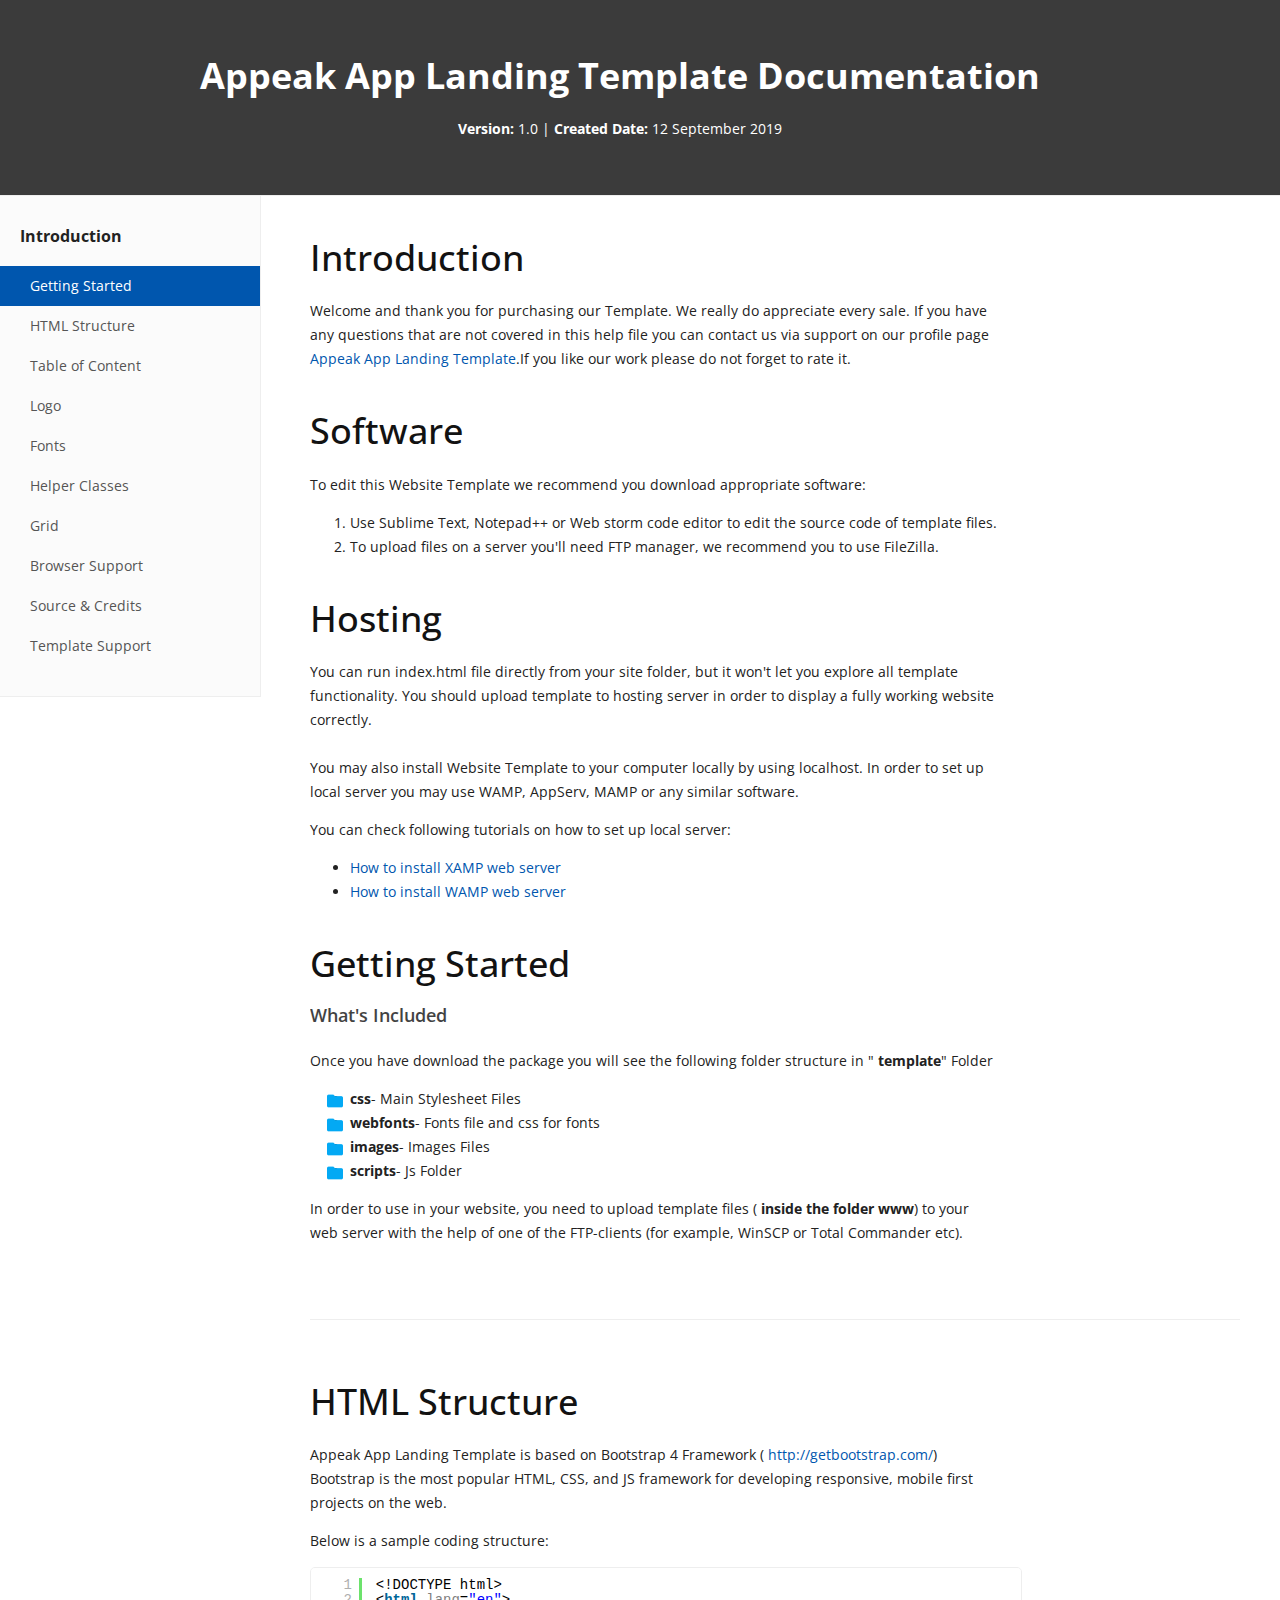
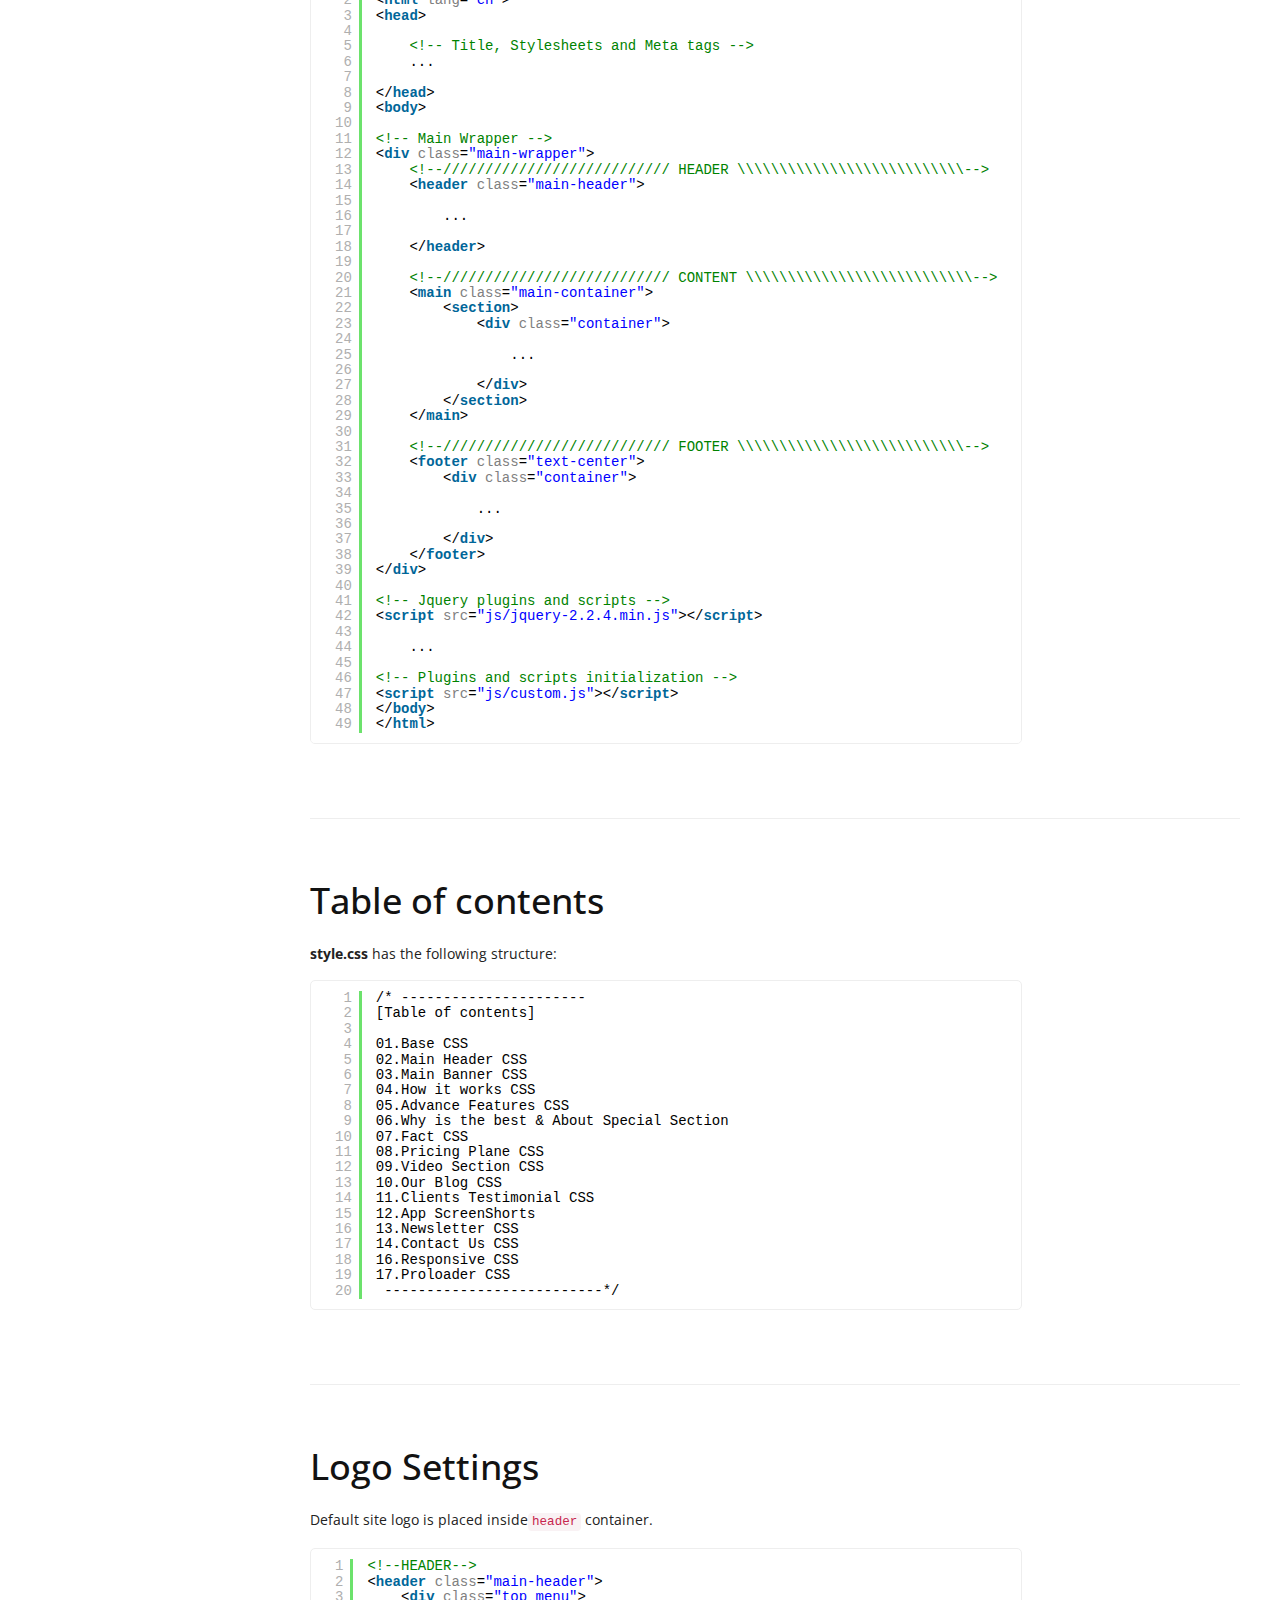
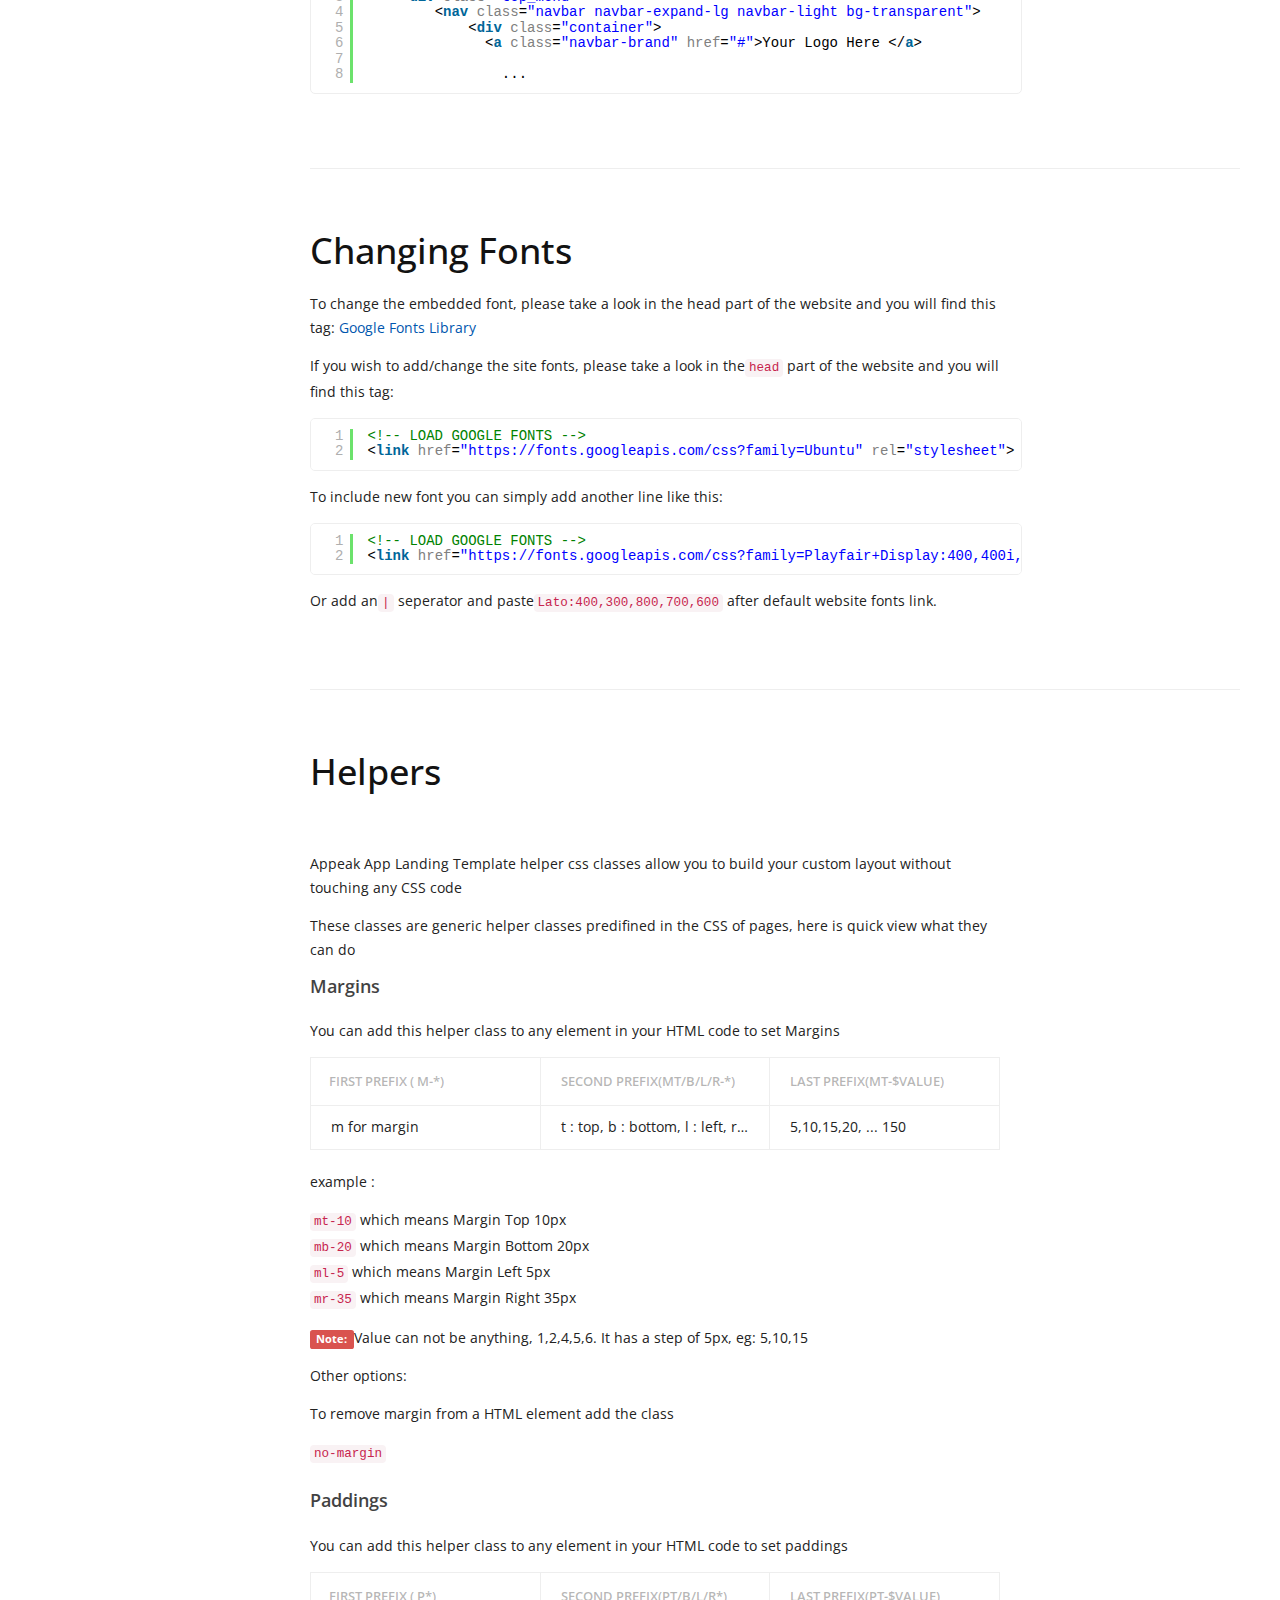
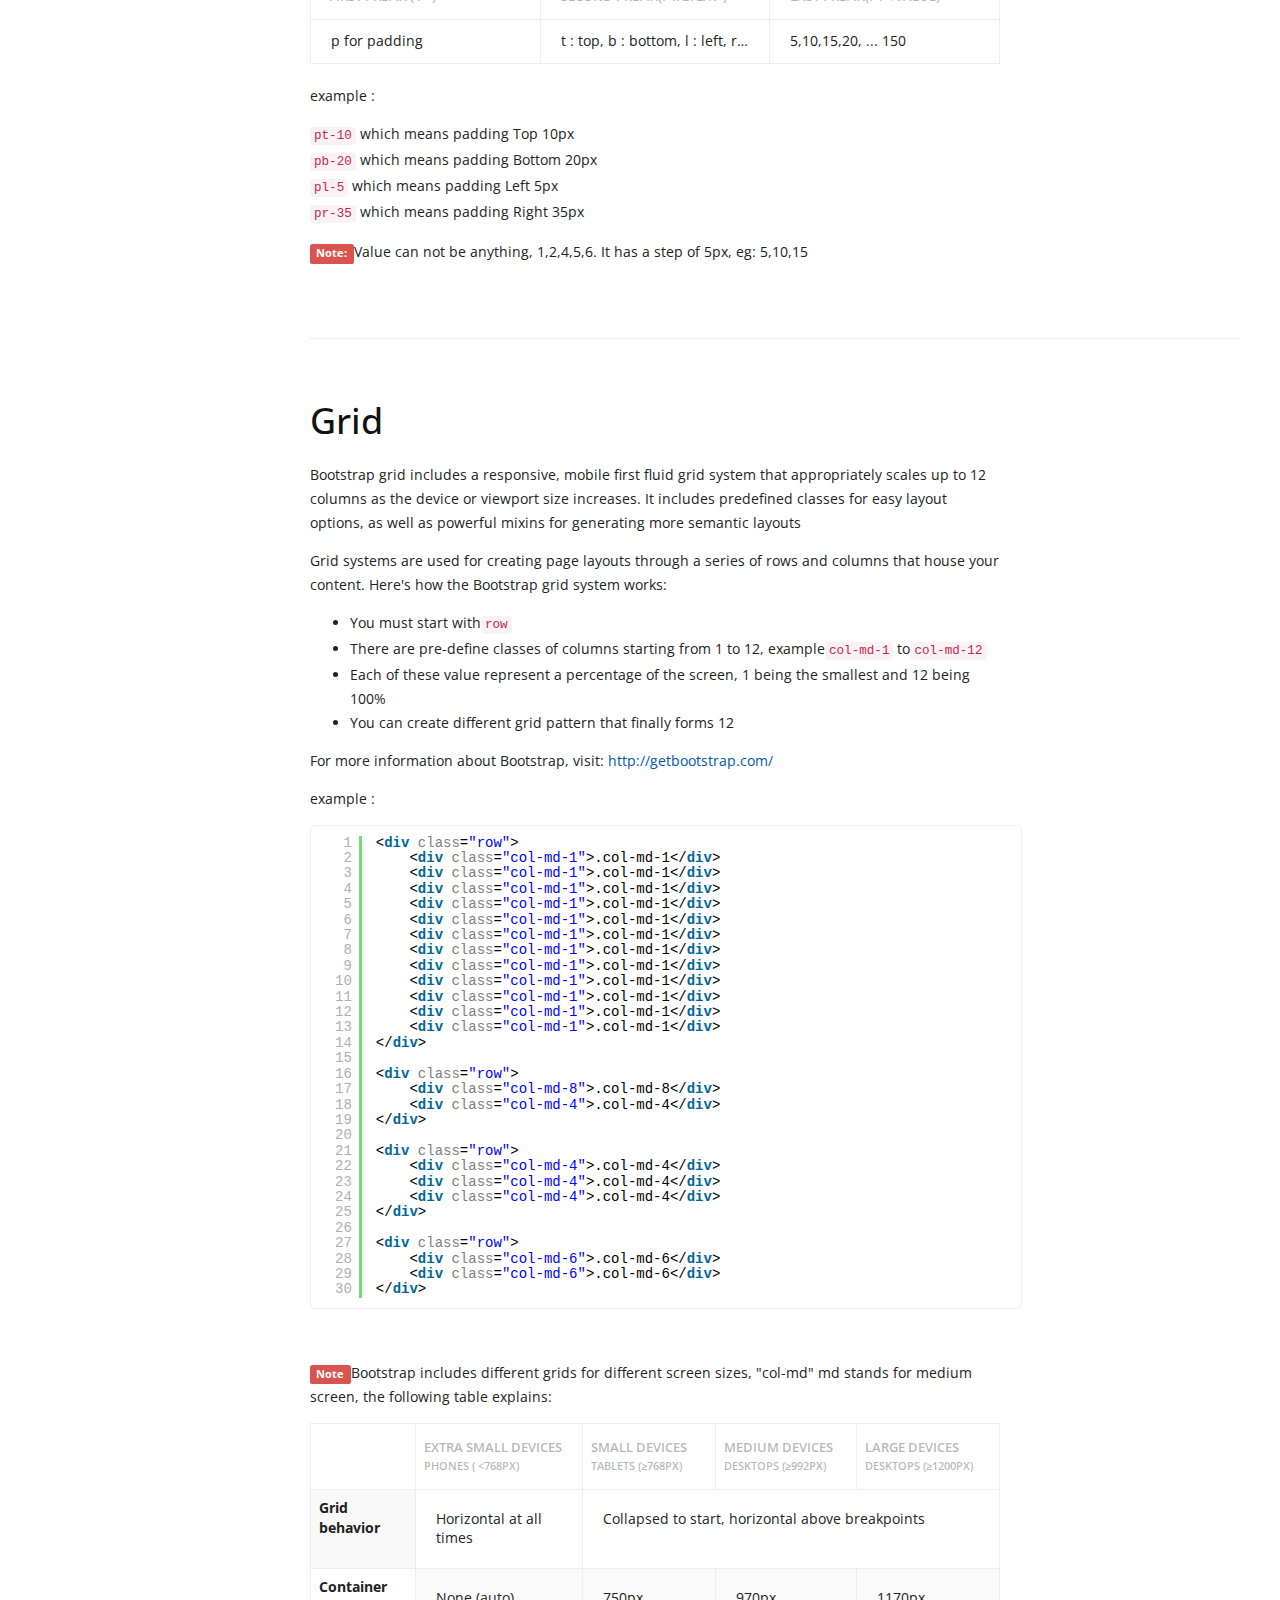
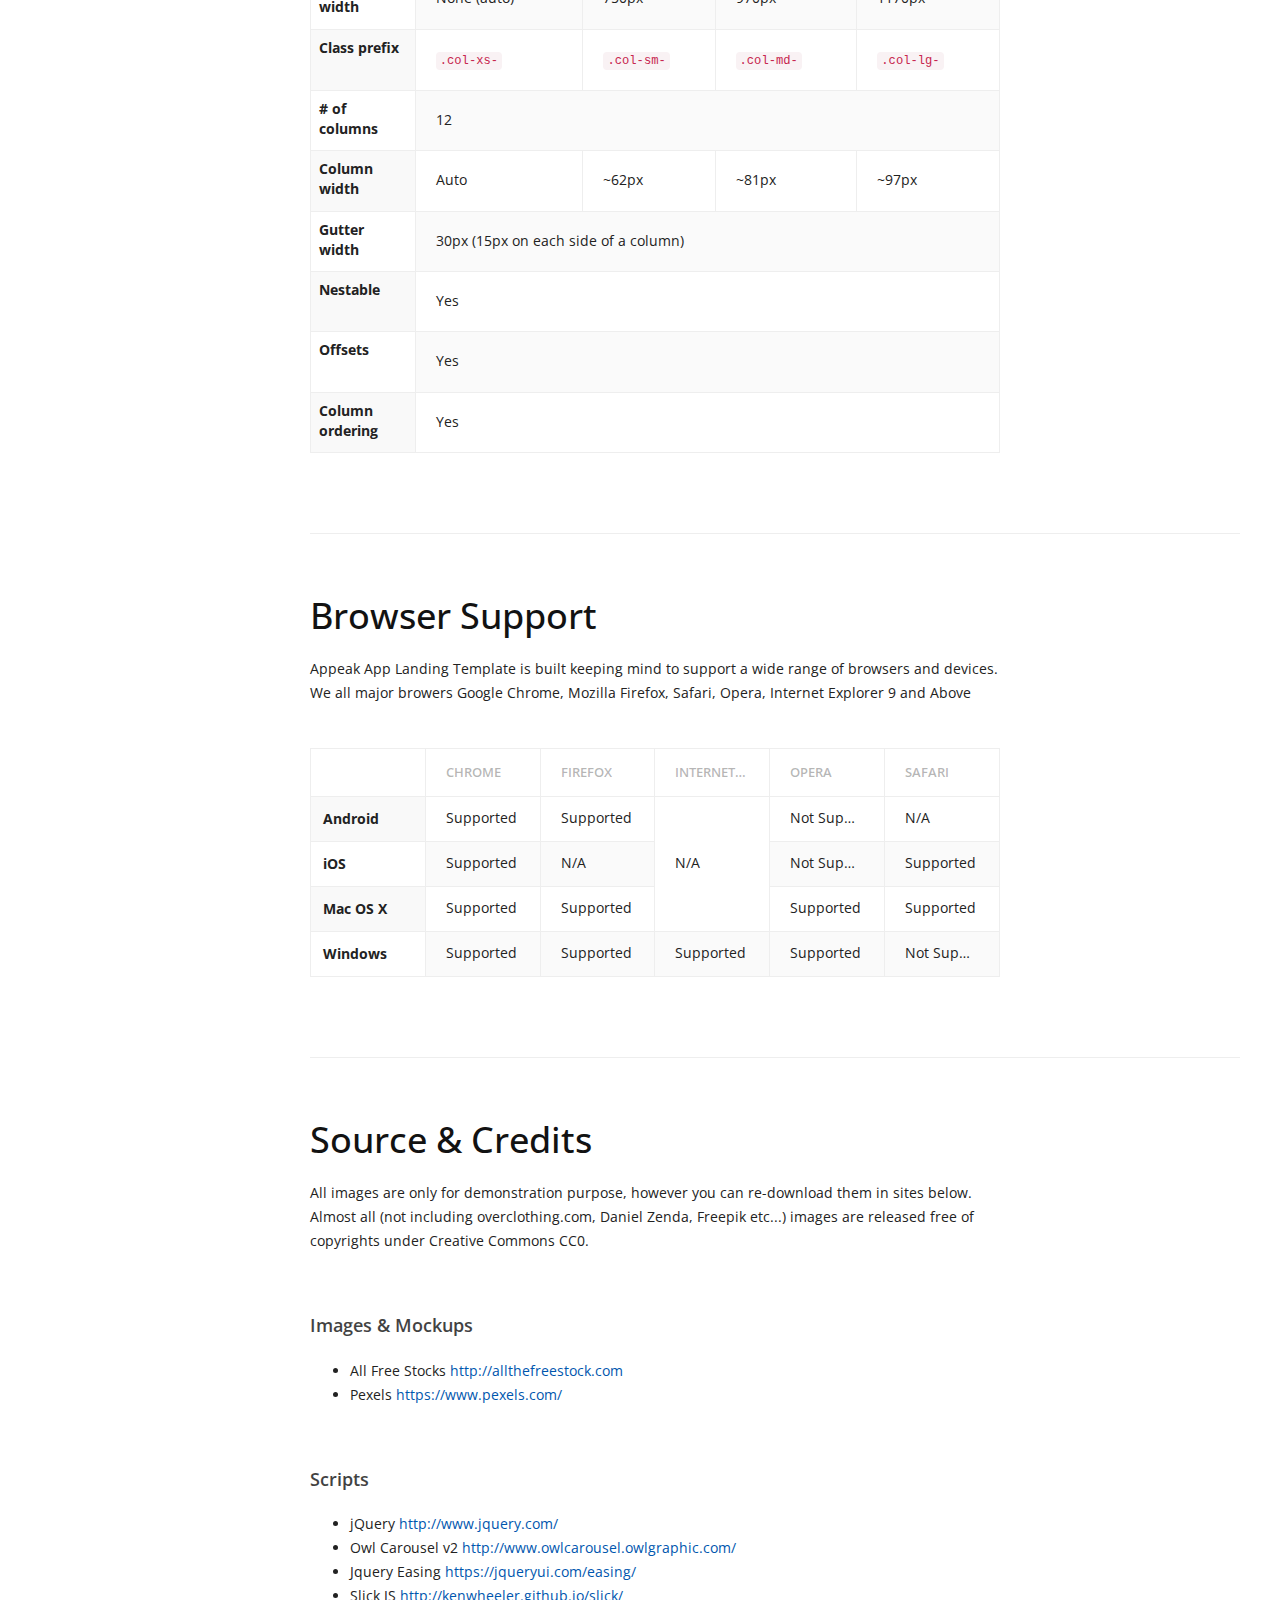
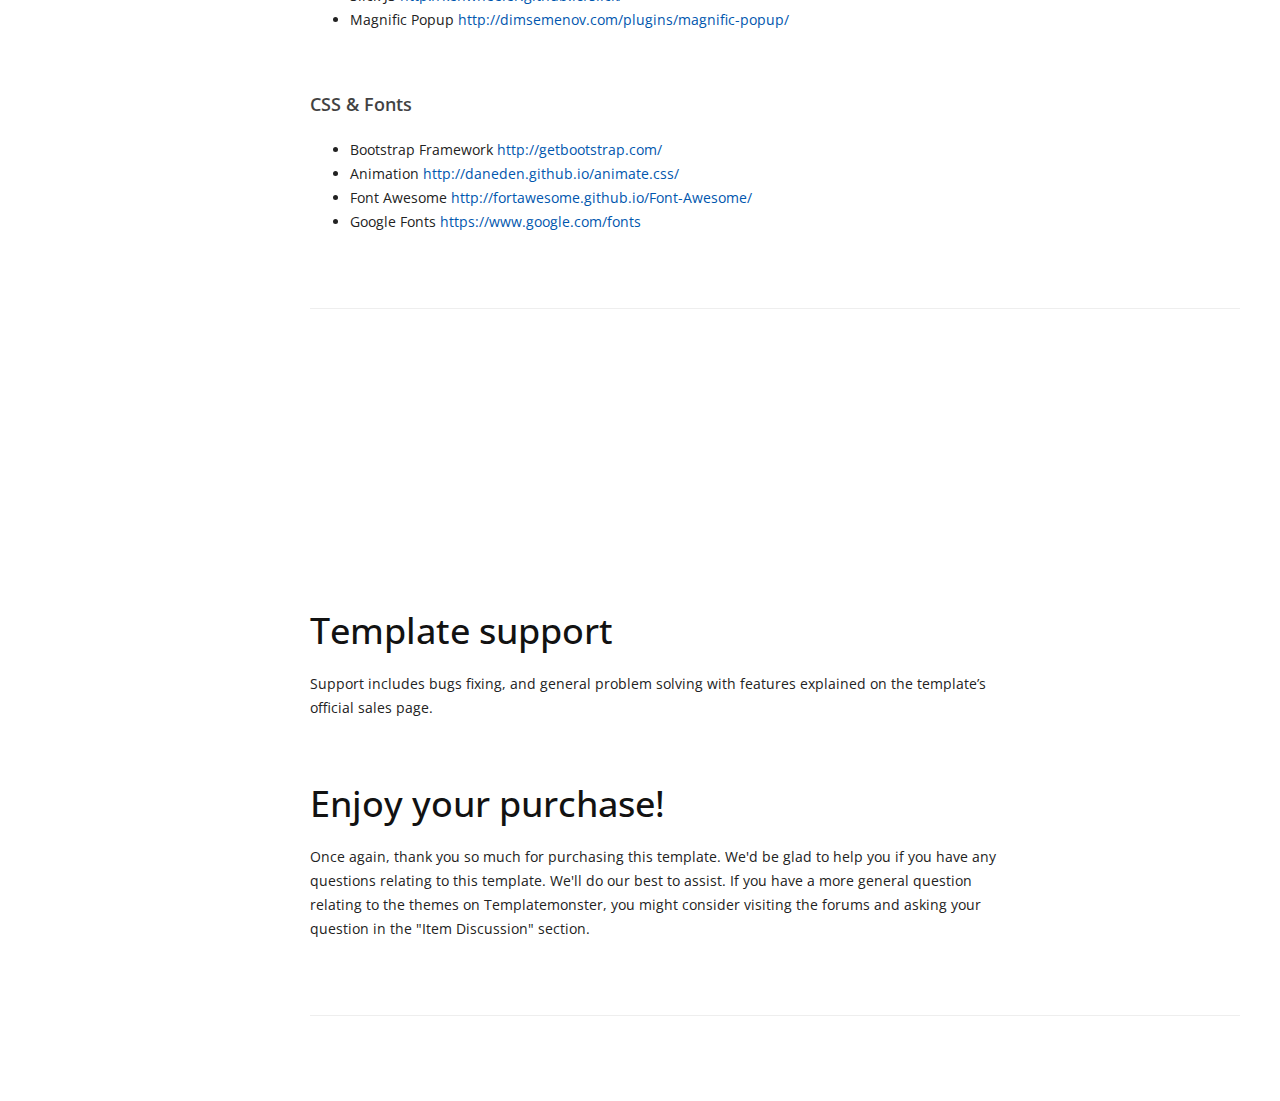
<file: documentation/index.html>
<!DOCTYPE html>
<html class="no-js" lang="en">

<head>
    <!--
    Basic Page Needs
    ==================================================
    -->
    <meta charset="UTF-8">
    <title>Appeak App Landing Template Documentation</title>
    <meta name="description" content="Appeak App Landing pages">
    <meta name="author" content="CodeGlamour">
    <meta name="keywords" content="App Landing theme template">
    <!--
    Mobile Specific Metas  ==============================
    -->
    <meta name="viewport" content="width=device-width, initial-scale=1">
    <!--
    CSS
    ==================================================
    -->
    <link href="https://fonts.googleapis.com/css?family=Open+Sans:400,500,700,800,600,300" rel="stylesheet">
    <link href="vendor/syntaxhighlighter/styles/shCoreDefault.css" rel="stylesheet">
    <link href="css/main.css" rel="stylesheet">
</head>

<body>
    <header id="header-wrapper">
        <div class="container text-center">
            <div id="logo">
                <h1><strong>Appeak App Landing Template Documentation</strong></h1>
            </div>
            <strong>Version:</strong>
            <span>1.0 |</span>
            <strong>Created Date:</strong>
            <span>12 September 2019</span>
        </div>
    </header>
    <div class="container">
        <ul class="docs-nav">
            <li>
                <strong>Introduction</strong>
            </li>
            <li>
                <a class="cc-active active" href="#getting-started">Getting Started</a>
            </li>
            <li>
                <a class="cc-active" href="#html-structure">HTML Structure</a>
            </li>
            <li>
                <a class="cc-active" href="#table-of-content">Table of Content</a>
            </li>
            <li>
                <a class="cc-active" href="#logo-settings">Logo</a>
            </li>
            <li>
                <a class="cc-active" href="#chaning-fonts">Fonts</a>
            </li>
           
            <li>
                <a class="cc-active" href="#helpers">Helper Classes</a>
            </li>
            <li>
                <a class="cc-active" href="#grid">Grid</a>
            </li>
            <li>
                <a class="cc-active" href="#browser-support">Browser Support</a>
            </li>
            <li>
                <a class="cc-active" href="#creadits">Source & Credits</a>
            </li>
            <li>
                <a class="cc-active" href="#template-support">Template Support</a>
            </li>
        </ul>
        <div class="docs-content">
            <div class="docs-content-inner">
                <section id="getting-started">
                    <h1>Introduction</h1>
                    <p>Welcome and thank you for purchasing our Template.
                    We really do appreciate every sale. If you have any questions that are not covered in this help file you can contact us via support on our profile page <a href="#">Appeak App Landing Template</a>.If you like our work please do not forget to rate it.</p>                   
                    <br/>
                    <h1>Software</h1>
                    <p>
                        To edit this Website Template we recommend you download appropriate software:
                        <ol>
                            <li>
                                Use Sublime Text, Notepad++ or Web storm code editor to edit the source code of template files.
                            </li>
                            <li>
                                To upload files on a server you'll need FTP manager, we recommend you to use FileZilla.
                            </li>
                        </ol>
                    </p>
                    <br/>
                    <h1>Hosting</h1>
                    <p class="offset-top-10">
                        You can run index.html file directly from your site folder, but it won't let you explore all template functionality. You should upload template to hosting server in order to display a fully working website correctly.
                        <br/>
                        <br/>
                        You may also install Website Template to your computer locally by using localhost. In order to set up local server you may use WAMP, AppServ, MAMP or any similar software.
                    </p>
                    <p>
                        You can check following tutorials on how to set up local server:
                    </p>

                    <ul>
                        <li>
                            <a href="https://www.youtube.com/watch?v=N6ENnaRotmo">
                                How to install XAMP web server
                            </a>
                        </li>
                        <li>
                            <a href="https://www.youtube.com/watch?v=kVc_9vAO7oI">
                                How to install WAMP web server
                            </a>
                        </li>
                    </ul>
                    <br/>
                    <h1 id="Installation">Getting Started</h1>
                    <h4>What's Included</h4>
                    <p>Once you have download the package you will see the following folder structure in "
                        <strong>template</strong>" Folder</p>
                    <div id="default-tree">
                        <ul>
                            <li>
                                <strong>css</strong>- Main Stylesheet Files</li>
                            <li>
                                <strong>webfonts</strong>- Fonts file and css for fonts</li>
                            <li>
                                <strong>images</strong>- Images Files</li>
                            <li>
                                <strong>scripts</strong>- Js Folder</li>
                        </ul>
                    </div>
                    <p>In order to use in your website, you need to upload template files (
                        <strong>inside the folder www</strong>) to your web server with the help of one of the FTP-clients (for example, WinSCP or Total Commander etc).</p>
                </section>
                <section id="html-structure">
                    <h1>HTML Structure</h1>
                    <p>Appeak App Landing Template is based on Bootstrap 4 Framework (
                        <a href="http://getbootstrap.com/">http://getbootstrap.com/</a>) Bootstrap is the most popular HTML, CSS, and JS framework for developing responsive, mobile first projects on the web.</p>
                    <p>Below is a sample coding structure:</p>
                    <pre class="brush: html;">&lt;!DOCTYPE html&gt;
&lt;html lang="en"&gt;
&lt;head&gt;

    &lt;!-- Title, Stylesheets and Meta tags --&gt;
    ...

&lt;/head&gt;
&lt;body&gt;

&lt;!-- Main Wrapper --&gt;
&lt;div class="main-wrapper"&gt;
    &lt;!--/////////////////////////// HEADER \\\\\\\\\\\\\\\\\\\\\\\\\\\--&gt;
    &lt;header class="main-header"&gt;

        ...

    &lt;/header&gt;

    &lt;!--/////////////////////////// CONTENT \\\\\\\\\\\\\\\\\\\\\\\\\\\--&gt;
    &lt;main class="main-container"&gt;
        &lt;section&gt;
            &lt;div class="container"&gt;

                ...

            &lt;/div&gt;
        &lt;/section&gt;
    &lt;/main&gt;

    &lt;!--/////////////////////////// FOOTER \\\\\\\\\\\\\\\\\\\\\\\\\\\--&gt;
    &lt;footer class="text-center"&gt;
        &lt;div class="container"&gt;

            ...

        &lt;/div&gt;
    &lt;/footer&gt;
&lt;/div&gt;

&lt;!-- Jquery plugins and scripts --&gt;
&lt;script src="js/jquery-2.2.4.min.js"&gt;&lt;/script&gt;

    ...

&lt;!-- Plugins and scripts initialization --&gt;
&lt;script src="js/custom.js"&gt;&lt;/script&gt;
&lt;/body&gt;
&lt;/html&gt;
</pre>
                </section>
                <section id="table-of-content">
                    <h1>Table of contents</h1>
                    <p class="offset-top-20"><span class="text-bold">style.css</span> has the following structure:</p>
                   
                    <pre class="brush: html;"><head>
/* ----------------------
[Table of contents]

01.Base CSS
02.Main Header CSS
03.Main Banner CSS
04.How it works CSS
05.Advance Features CSS
06.Why is the best & About Special Section
07.Fact CSS
08.Pricing Plane CSS
09.Video Section CSS
10.Our Blog CSS
11.Clients Testimonial CSS
12.App ScreenShorts
13.Newsletter CSS
14.Contact Us CSS
16.Responsive CSS
17.Proloader CSS
 --------------------------*/
</head></pre>
                </section>

                <section id="logo-settings">
                    <h1>Logo Settings</h1>
                    <p>Default site logo is placed inside<code>header</code> container.</p>
                    <pre class="brush: html;"><!--HEADER-->
&lt;header class="main-header"&gt;
    &lt;div class="top_menu">
        &lt;nav class="navbar navbar-expand-lg navbar-light bg-transparent"&gt;
            &lt;div class="container"&gt;
              &lt;a class="navbar-brand" href="#">Your Logo Here &lt;/a&gt;
                
                ...
</pre>
                </section>
                <section id="chaning-fonts">
                    <h1>Changing Fonts</h1>
                    To change the embedded font, please take a look in the head part of the website and you will find this tag: 
                        <a  href="http://www.google.com/fonts">Google Fonts Library</a>
                    </p>
                    <p>If you wish to add/change the site fonts, please take a look in the<code>head</code> part of the website and you will find this tag:</p>
                    <pre class="brush: html"><!-- LOAD GOOGLE FONTS -->
&lt;link href="https://fonts.googleapis.com/css?family=Ubuntu" rel="stylesheet"&gt;
</pre>
                    <p>To include new font you can simply add another line like this:</p>
                    <pre class="brush: html"><!-- LOAD GOOGLE FONTS -->
<link href="https://fonts.googleapis.com/css?family=Playfair+Display:400,400i,700,700i,900,900i" rel="stylesheet" type="text/css">
</pre>
                    <p>Or add an<code>|</code> seperator and paste<code>Lato:400,300,800,700,600</code> after default website fonts link.</p>
                </section>
             
                <section id="helpers">
                    <h1>Helpers</h1>
                    <br>
                    <p>Appeak App Landing Template helper css classes allow you to build your custom layout without touching any CSS code</p>
                    <p>These classes are generic helper classes predifined in the CSS of pages, here is quick view what they can do</p>
           
                    <h4>Margins</h4>
                    <p>You can add this helper class to any element in your HTML code to set Margins</p>
                    <table class="table table-bordered table-condensed table-striped table-responsive">
                        <thead>
                            <tr>
                                <th>First Prefix ( m-*)</th>
                                <th>Second Prefix(mt/b/l/r-*)</th>
                                <th>Last Prefix(mt-$value)</th>
                            </tr>
                        </thead>
                        <tbody>
                            <tr>
                                <td>m for margin</td>
                                <td>t : top, b : bottom, l : left, r : right</td>
                                <td>5,10,15,20, ... 150</td>
                            </tr>
                        </tbody>
                    </table>
                    <p>
                        <span>example :</span>
                    </p><code>mt-10</code>
                    <span>which means Margin Top 10px</span>
                    <br><code>mb-20</code>
                    <span>which means Margin Bottom 20px</span>
                    <br><code>ml-5</code>
                    <span>which means Margin Left 5px</span>
                    <br><code>mr-35</code>
                    <span>which means Margin Right 35px</span>
                    <br>
                    <p>
                        <label class="label label-danger">Note:</label>Value can not be anything, 1,2,4,5,6. It has a step of 5px, eg: 5,10,15
                    </p>
                    <p>Other options:</p>
                    <p>To remove margin from a HTML element add the class</p><code>no-margin</code>
                    <br>
                    <br>
                    <h4>Paddings</h4>
                    <p>You can add this helper class to any element in your HTML code to set paddings</p>
                    <table class="table table-bordered table-condensed table-striped table-responsive">
                        <thead>
                            <tr>
                                <th>First Prefix ( p*)</th>
                                <th>Second Prefix(pt/b/l/r*)</th>
                                <th>Last Prefix(pt-$value)</th>
                            </tr>
                        </thead>
                        <tbody>
                            <tr>
                                <td>p for padding</td>
                                <td>t : top, b : bottom, l : left, r : right</td>
                                <td>5,10,15,20, ... 150</td>
                            </tr>
                        </tbody>
                    </table>
                    <p>example :</p><code>pt-10</code>
                    <span>which means padding Top 10px</span>
                    <br><code>pb-20</code>
                    <span>which means padding Bottom 20px</span>
                    <br><code>pl-5</code>
                    <span>which means padding Left 5px</span>
                    <br><code>pr-35</code>
                    <span>which means padding Right 35px</span>
                    <br>
                    <p>
                        <label class="label label-danger">Note:</label>Value can not be anything, 1,2,4,5,6. It has a step of 5px, eg: 5,10,15
                    </p>
                </section>
     
                <section id="grid">
                    <h1>Grid</h1>
                    <p>
                        Bootstrap grid includes a responsive, mobile first fluid grid system that appropriately scales up to 12 columns as the device or viewport size increases. It includes predefined classes for easy layout options, as well as powerful mixins for generating
                        more semantic layouts
                    </p>
                    <p>Grid systems are used for creating page layouts through a series of rows and columns that house your content. Here's how the Bootstrap grid system works:</p>
                    <ul>
                        <li>You must start with<code>row</code>
                        </li>
                        <li>There are pre-define classes of columns starting from 1 to 12, example<code>col-md-1</code> to<code>col-md-12</code>
                        </li>
                        <li>Each of these value represent a percentage of the screen, 1 being the smallest and 12 being 100%</li>
                        <li>You can create different grid pattern that finally forms 12</li>
                    </ul>
                    <p>For more information about Bootstrap, visit:
                        <a href="http://getbootstrap.com/">http://getbootstrap.com/</a>
                    </p>
                    <p>example :</p>
                    <pre class="brush: html;"><div class="row">
    <div class="col-md-1">.col-md-1</div>
    <div class="col-md-1">.col-md-1</div>
    <div class="col-md-1">.col-md-1</div>
    <div class="col-md-1">.col-md-1</div>
    <div class="col-md-1">.col-md-1</div>
    <div class="col-md-1">.col-md-1</div>
    <div class="col-md-1">.col-md-1</div>
    <div class="col-md-1">.col-md-1</div>
    <div class="col-md-1">.col-md-1</div>
    <div class="col-md-1">.col-md-1</div>
    <div class="col-md-1">.col-md-1</div>
    <div class="col-md-1">.col-md-1</div>
</div>

<div class="row">
    <div class="col-md-8">.col-md-8</div>
    <div class="col-md-4">.col-md-4</div>
</div>

<div class="row">
    <div class="col-md-4">.col-md-4</div>
    <div class="col-md-4">.col-md-4</div>
    <div class="col-md-4">.col-md-4</div>
</div>

<div class="row">
    <div class="col-md-6">.col-md-6</div>
    <div class="col-md-6">.col-md-6</div>
</div></pre>
                    <br>
                    <p>
                        <span class="label label-danger">Note</span>Bootstrap includes different grids for different screen sizes, "col-md" md stands for medium screen, the following table explains:</p>
                    <table class="table table-bordered table-striped table-responsive">
                        <thead>
                            <tr>
                                <th></th>
                                <th>Extra small devices
                                    <small>Phones (
                                        <768px)</small>
                                </th>
                                <th>Small devices
                                    <small>Tablets (≥768px)</small>
                                </th>
                                <th>Medium devices
                                    <small>Desktops (≥992px)</small>
                                </th>
                                <th>Large devices
                                    <small>Desktops (≥1200px)</small>
                                </th>
                            </tr>
                        </thead>
                        <tbody>
                            <tr>
                                <th class="text-nowrap">Grid behavior
                                    <td>Horizontal at all times</td>
                                    <td colspan="3">Collapsed to start, horizontal above breakpoints</td>
                                </th>
                            </tr>
                            <tr>
                                <th class="text-nowrap">Container width
                                    <td>None (auto)</td>
                                    <td>750px</td>
                                    <td>970px</td>
                                    <td>1170px</td>
                                </th>
                            </tr>
                            <tr>
                                <th class="text-nowrap">Class prefix
                                    <td><code>.col-xs-</code>
                                    </td>
                                    <td><code>.col-sm-</code>
                                    </td>
                                    <td><code>.col-md-</code>
                                    </td>
                                    <td><code>.col-lg-</code>
                                    </td>
                                </th>
                            </tr>
                            <tr>
                                <th class="text-nowrap"># of columns
                                    <td colspan="4">12</td>
                                </th>
                            </tr>
                            <tr>
                                <th class="text-nowrap">Column width
                                    <td class="text-muted">Auto</td>
                                    <td>~62px</td>
                                    <td>~81px</td>
                                    <td>~97px</td>
                                </th>
                            </tr>
                            <tr>
                                <th class="text-nowrap">Gutter width
                                    <td colspan="4">30px (15px on each side of a column)</td>
                                </th>
                            </tr>
                            <tr>
                                <th class="text-nowrap">Nestable
                                    <td colspan="4">Yes</td>
                                </th>
                            </tr>
                            <tr>
                                <th class="text-nowrap">Offsets
                                    <td colspan="4">Yes</td>
                                </th>
                            </tr>
                            <tr>
                                <th class="text-nowrap">Column ordering
                                    <td colspan="4">Yes</td>
                                </th>
                            </tr>
                        </tbody>
                    </table>
                </section>
                <section id="browser-support">
                    <h1>Browser Support</h1>
                    <p>Appeak App Landing Template is built keeping mind to support a wide range of browsers and devices. We all major browers Google Chrome, Mozilla Firefox, Safari, Opera, Internet Explorer 9 and Above</p>
                    <p></p>
                    <br>
                    <table class="table table-bordered table-striped table-condensed table-responsive">
                        <thead>
                            <tr>
                                <td></td>
                                <th>Chrome</th>
                                <th>Firefox</th>
                                <th>Internet Explorer</th>
                                <th>Opera</th>
                                <th>Safari</th>
                            </tr>
                        </thead>
                        <tbody>
                            <tr>
                                <th>Android
                                    <td class="text-success">
                                        <span class="glyphicon glyphicon-ok"></span>Supported</td>
                                    <td class="text-success">
                                        <span class="glyphicon glyphicon-ok"></span>Supported</td>
                                    <td class="text-muted" rowspan="3" style="vertical-align: middle;">N/A</td>
                                    <td class="text-danger">
                                        <span class="glyphicon glyphicon-remove"></span>Not Supported</td>
                                    <td class="text-muted">N/A</td>
                                </th>
                            </tr>
                            <tr>
                                <th>iOS
                                    <td class="text-success">
                                        <span class="glyphicon glyphicon-ok"></span>Supported</td>
                                    <td class="text-muted">N/A</td>
                                    <td class="text-danger">
                                        <span class="glyphicon glyphicon-remove"></span>Not Supported</td>
                                    <td class="text-success">
                                        <span class="glyphicon glyphicon-ok"></span>Supported</td>
                                </th>
                            </tr>
                            <tr>
                                <th>Mac OS X
                                    <td class="text-success">
                                        <span class="glyphicon glyphicon-ok"></span>Supported</td>
                                    <td class="text-success">
                                        <span class="glyphicon glyphicon-ok"></span>Supported</td>
                                    <td class="text-success">
                                        <span class="glyphicon glyphicon-ok"></span>Supported</td>
                                    <td class="text-success">
                                        <span class="glyphicon glyphicon-ok"></span>Supported</td>
                                </th>
                            </tr>
                            <tr>
                                <th>Windows
                                    <td class="text-success">
                                        <span class="glyphicon glyphicon-ok"></span>Supported</td>
                                    <td class="text-success">
                                        <span class="glyphicon glyphicon-ok"></span>Supported</td>
                                    <td class="text-success">
                                        <span class="glyphicon glyphicon-ok"></span>Supported</td>
                                    <td class="text-success">
                                        <span class="glyphicon glyphicon-ok"></span>Supported</td>
                                    <td class="text-danger">
                                        <span class="glyphicon glyphicon-remove"></span>Not Supported</td>
                                </th>
                            </tr>
                        </tbody>
                    </table>
                </section>
                <section id="creadits">
                    <h1>Source & Credits</h1>
                    <p>
                        All images are only for demonstration purpose, however you can re-download them in sites below. Almost all (not including overclothing.com, Daniel Zenda, Freepik etc...) images are released free of copyrights under Creative Commons CC0.
                    </p>
                    <br>
                    <br>
                    <h4>Images & Mockups</h4>
                    <ul>
                        <li>All Free Stocks
                            <a  href="allthefreestock.com">http://allthefreestock.com</a>
                        </li>
                        <li>Pexels
                            <a  href="https://www.pexels.com/">https://www.pexels.com/</a>
                        </li>
                    </ul>
                    <br>
                    <br>
                    <h4>Scripts</h4>
                    <ul>
                        <li>
                      jQuery
                            <a  href="http://www.jquery.com/">http://www.jquery.com/</a>
                        </li>
                        <li>Owl Carousel v2
                            <a  href="http://www.owlcarousel.owlgraphic.com/">http://www.owlcarousel.owlgraphic.com/</a>
                        </li>
                        <li>Jquery Easing
                            <a  href="https://jqueryui.com/easing/">https://jqueryui.com/easing/</a>
                        </li>
                        <li>Slick JS
                            <a  href="http://kenwheeler.github.io/slick/">http://kenwheeler.github.io/slick/</a>
                        </li>
                        <li>Magnific Popup
                            <a  href="http://dimsemenov.com/plugins/magnific-popup/">http://dimsemenov.com/plugins/magnific-popup/</a>
                        </li>
                    </ul>
                    <br>
                    <br>
                    <h4>CSS & Fonts</h4>
                    <ul>
                        <li>Bootstrap Framework
                            <a  href="http://getbootstrap.com/">http://getbootstrap.com/</a>
                        </li>
                        <li>Animation
                            <a  href="http://daneden.github.io/animate.css/">http://daneden.github.io/animate.css/</a>
                        </li>
                        <li>Font Awesome
                            <a  href="http://fortawesome.github.io/Font-Awesome/">http://fortawesome.github.io/Font-Awesome/</a>
                        </li>
                        <li>Google Fonts
                            <a  href="https://www.google.com/fonts">https://www.google.com/fonts</a>
                        </li>
                    </ul>
                </section>

                <section id="template-support">
                    <h1>Template support</h1>
                    <p>Support includes bugs fixing, and general problem solving with features explained on the template’s official sales page.</p>
                    <br/> 
                    <br/>  
                    <h1>Enjoy your purchase!</h1>
                    <p>Once again, thank you so much for purchasing this template. We'd be glad to help you if you have any questions relating to this template. We'll do our best to assist. If you have a more general question relating to the themes on Templatemonster, you might consider visiting the forums and asking your question in the "Item Discussion" section.</p>
                </section>
            </div>
        </div>
    </div>
    <!--
    Javascripts
    ==================================================
    -->
    <script src="js/jquery.min.js"></script>
    <script src="js/layout.js"></script>
    <script src="vendor/syntaxhighlighter/scripts/shCore.js"></script>
    <script src="vendor/syntaxhighlighter/scripts/shBrushJScript.js"></script>
    <script src="vendor/syntaxhighlighter/scripts/shBrushCss.js"></script>
    <script src="vendor/syntaxhighlighter/scripts/shBrushPlain.js"></script>
    <script src="vendor/syntaxhighlighter/scripts/shBrushXml.js"></script>
    <script>
        SyntaxHighlighter.all();
    </script>
    <!--
    End Document
    ==================================================
    -->
</body>

</html>
</file>
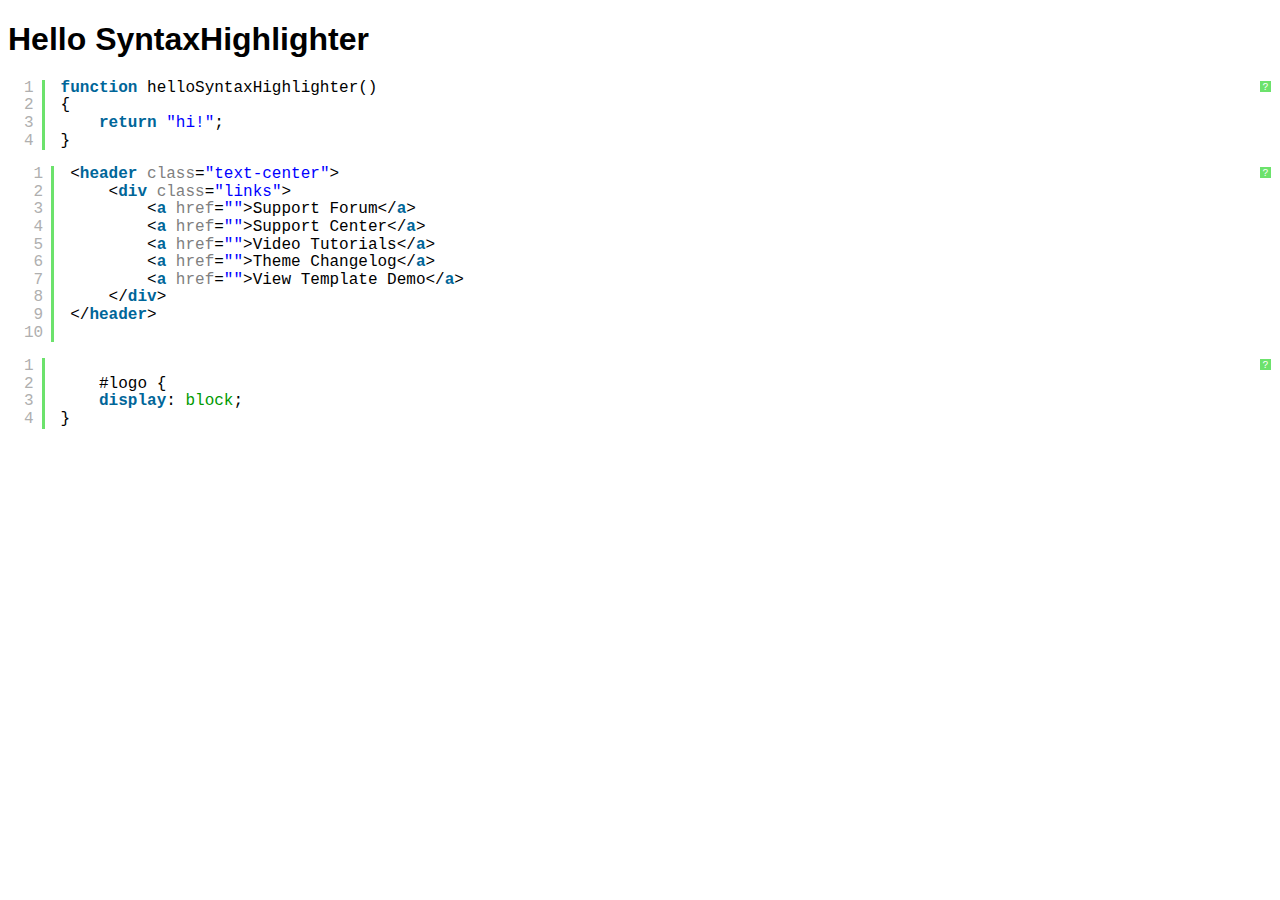
<file: documentation/vendor/syntaxhighlighter/index.html>
<!DOCTYPE html PUBLIC "-//W3C//DTD XHTML 1.0 Strict//EN" "http://www.w3.org/TR/xhtml1/DTD/xhtml1-strict.dtd">
<html xmlns="http://www.w3.org/1999/xhtml" xml:lang="en" lang="en">
<head>
	<meta http-equiv="Content-Type" content="text/html; charset=UTF-8" />
	<title>Hello SyntaxHighlighter</title>
	<script type="text/javascript" src="scripts/shCore.js"></script>
	<script type="text/javascript" src="scripts/shBrushJScript.js"></script>
		<script type="text/javascript" src="scripts/shBrushCss.js"></script>
	<script type="text/javascript" src="scripts/shBrushXml.js"></script>
	<link type="text/css" rel="stylesheet" href="styles/shCoreDefault.css"/>
	<script type="text/javascript">SyntaxHighlighter.all();</script>
</head>

<body style="background: white; font-family: Helvetica">

<h1>Hello SyntaxHighlighter</h1>
<pre class="brush: js;">
function helloSyntaxHighlighter()
{
	return "hi!";
}
</pre>
	
<pre class="brush: html;">	
	<header class="text-center">
		<div class="links">
			<a  href="">Support Forum</a>
			<a  href="">Support Center</a>
			<a  href="">Video Tutorials</a>
			<a href="">Theme Changelog</a>
			<a  href="">View Template Demo</a>
		</div>
	</header>
</pre>
	
	<pre class="brush: css;">	
	#logo {
	display: block;
}
</pre>
</html>
</file>
<file: documentation/vendor/syntaxhighlighter/styles/shCoreDefault.css>
/**
 * SyntaxHighlighter
 * http://alexgorbatchev.com/SyntaxHighlighter
 *
 * SyntaxHighlighter is donationware. If you are using it, please donate.
 * http://alexgorbatchev.com/SyntaxHighlighter/donate.html
 *
 * @version
 * 3.0.83 (July 02 2010)
 * 
 * @copyright
 * Copyright (C) 2004-2010 Alex Gorbatchev.
 *
 * @license
 * Dual licensed under the MIT and GPL licenses.
 */
.syntaxhighlighter a,
.syntaxhighlighter div,
.syntaxhighlighter code,
.syntaxhighlighter table,
.syntaxhighlighter table td,
.syntaxhighlighter table tr,
.syntaxhighlighter table tbody,
.syntaxhighlighter table thead,
.syntaxhighlighter table caption,
.syntaxhighlighter textarea {
  -moz-border-radius: 0 0 0 0 !important;
  -webkit-border-radius: 0 0 0 0 !important;
  background: none !important;
  border: 0 !important;
  bottom: auto !important;
  float: none !important;
  height: auto !important;
  left: auto !important;
  line-height: 1.1em !important;
  margin: 0 !important;
  outline: 0 !important;
  overflow: visible !important;
  padding: 0 !important;
  position: static !important;
  right: auto !important;
  text-align: left !important;
  top: auto !important;
  vertical-align: baseline !important;
  width: auto !important;
  box-sizing: content-box !important;
  font-family: "Consolas", "Bitstream Vera Sans Mono", "Courier New", Courier, monospace !important;
  font-weight: normal !important;
  font-style: normal !important;
  font-size: 1em !important;
  min-height: inherit !important;
  min-height: auto !important;
}

.syntaxhighlighter {
  width: 100% !important;
  margin: 1em 0 1em 0 !important;
  position: relative !important;
  overflow: auto !important;
  font-size: 1em !important;
}
.syntaxhighlighter.source {
  overflow: hidden !important;
}
.syntaxhighlighter .bold {
  font-weight: bold !important;
}
.syntaxhighlighter .italic {
  font-style: italic !important;
}
.syntaxhighlighter .line {
  white-space: pre !important;
}
.syntaxhighlighter table {
  width: 100% !important;
}
.syntaxhighlighter table caption {
  text-align: left !important;
  padding: .5em 0 0.5em 1em !important;
}
.syntaxhighlighter table td.code {
  width: 100% !important;
}
.syntaxhighlighter table td.code .container {
  position: relative !important;
}
.syntaxhighlighter table td.code .container textarea {
  box-sizing: border-box !important;
  position: absolute !important;
  left: 0 !important;
  top: 0 !important;
  width: 100% !important;
  height: 100% !important;
  border: none !important;
  background: white !important;
  padding-left: 1em !important;
  overflow: hidden !important;
  white-space: pre !important;
}
.syntaxhighlighter table td.gutter .line {
  text-align: right !important;
  padding: 0 0.5em 0 1em !important;
}
.syntaxhighlighter table td.code .line {
  padding: 0 1em !important;
}
.syntaxhighlighter.nogutter td.code .container textarea, .syntaxhighlighter.nogutter td.code .line {
  padding-left: 0em !important;
}
.syntaxhighlighter.show {
  display: block !important;
}
.syntaxhighlighter.collapsed table {
  display: none !important;
}
.syntaxhighlighter.collapsed .toolbar {
  padding: 0.1em 0.8em 0em 0.8em !important;
  font-size: 1em !important;
  position: static !important;
  width: auto !important;
  height: auto !important;
}
.syntaxhighlighter.collapsed .toolbar span {
  display: inline !important;
  margin-right: 1em !important;
}
.syntaxhighlighter.collapsed .toolbar span a {
  padding: 0 !important;
  display: none !important;
}
.syntaxhighlighter.collapsed .toolbar span a.expandSource {
  display: inline !important;
}
.syntaxhighlighter .toolbar {
  position: absolute !important;
  right: 1px !important;
  top: 1px !important;
  width: 11px !important;
  height: 11px !important;
  font-size: 10px !important;
  z-index: 10 !important;
}
.syntaxhighlighter .toolbar span.title {
  display: inline !important;
}
.syntaxhighlighter .toolbar a {
  display: block !important;
  text-align: center !important;
  text-decoration: none !important;
  padding-top: 1px !important;
}
.syntaxhighlighter .toolbar a.expandSource {
  display: none !important;
}
.syntaxhighlighter.ie {
  font-size: .9em !important;
  padding: 1px 0 1px 0 !important;
}
.syntaxhighlighter.ie .toolbar {
  line-height: 8px !important;
}
.syntaxhighlighter.ie .toolbar a {
  padding-top: 0px !important;
}
.syntaxhighlighter.printing .line.alt1 .content,
.syntaxhighlighter.printing .line.alt2 .content,
.syntaxhighlighter.printing .line.highlighted .number,
.syntaxhighlighter.printing .line.highlighted.alt1 .content,
.syntaxhighlighter.printing .line.highlighted.alt2 .content {
  background: none !important;
}
.syntaxhighlighter.printing .line .number {
  color: #bbbbbb !important;
}
.syntaxhighlighter.printing .line .content {
  color: black !important;
}
.syntaxhighlighter.printing .toolbar {
  display: none !important;
}
.syntaxhighlighter.printing a {
  text-decoration: none !important;
}
.syntaxhighlighter.printing .plain, .syntaxhighlighter.printing .plain a {
  color: black !important;
}
.syntaxhighlighter.printing .comments, .syntaxhighlighter.printing .comments a {
  color: #008200 !important;
}
.syntaxhighlighter.printing .string, .syntaxhighlighter.printing .string a {
  color: blue !important;
}
.syntaxhighlighter.printing .keyword {
  color: #006699 !important;
  font-weight: bold !important;
}
.syntaxhighlighter.printing .preprocessor {
  color: gray !important;
}
.syntaxhighlighter.printing .variable {
  color: #aa7700 !important;
}
.syntaxhighlighter.printing .value {
  color: #009900 !important;
}
.syntaxhighlighter.printing .functions {
  color: #ff1493 !important;
}
.syntaxhighlighter.printing .constants {
  color: #0066cc !important;
}
.syntaxhighlighter.printing .script {
  font-weight: bold !important;
}
.syntaxhighlighter.printing .color1, .syntaxhighlighter.printing .color1 a {
  color: gray !important;
}
.syntaxhighlighter.printing .color2, .syntaxhighlighter.printing .color2 a {
  color: #ff1493 !important;
}
.syntaxhighlighter.printing .color3, .syntaxhighlighter.printing .color3 a {
  color: red !important;
}
.syntaxhighlighter.printing .break, .syntaxhighlighter.printing .break a {
  color: black !important;
}

.syntaxhighlighter {
  background-color: white !important;
}
.syntaxhighlighter .line.alt1 {
  background-color: white !important;
}
.syntaxhighlighter .line.alt2 {
  background-color: white !important;
}
.syntaxhighlighter .line.highlighted.alt1, .syntaxhighlighter .line.highlighted.alt2 {
  background-color: #e0e0e0 !important;
}
.syntaxhighlighter .line.highlighted.number {
  color: black !important;
}
.syntaxhighlighter table caption {
  color: black !important;
}
.syntaxhighlighter .gutter {
  color: #afafaf !important;
}
.syntaxhighlighter .gutter .line {
  border-right: 3px solid #6ce26c !important;
}
.syntaxhighlighter .gutter .line.highlighted {
  background-color: #6ce26c !important;
  color: white !important;
}
.syntaxhighlighter.printing .line .content {
  border: none !important;
}
.syntaxhighlighter.collapsed {
  overflow: visible !important;
}
.syntaxhighlighter.collapsed .toolbar {
  color: blue !important;
  background: white !important;
  border: 1px solid #6ce26c !important;
}
.syntaxhighlighter.collapsed .toolbar a {
  color: blue !important;
}
.syntaxhighlighter.collapsed .toolbar a:hover {
  color: red !important;
}
.syntaxhighlighter .toolbar {
  color: white !important;
  background: #6ce26c !important;
  border: none !important;
}
.syntaxhighlighter .toolbar a {
  color: white !important;
}
.syntaxhighlighter .toolbar a:hover {
  color: black !important;
}
.syntaxhighlighter .plain, .syntaxhighlighter .plain a {
  color: black !important;
}
.syntaxhighlighter .comments, .syntaxhighlighter .comments a {
  color: #008200 !important;
}
.syntaxhighlighter .string, .syntaxhighlighter .string a {
  color: blue !important;
}
.syntaxhighlighter .keyword {
  color: #006699 !important;
}
.syntaxhighlighter .preprocessor {
  color: gray !important;
}
.syntaxhighlighter .variable {
  color: #aa7700 !important;
}
.syntaxhighlighter .value {
  color: #009900 !important;
}
.syntaxhighlighter .functions {
  color: #ff1493 !important;
}
.syntaxhighlighter .constants {
  color: #0066cc !important;
}
.syntaxhighlighter .script {
  font-weight: bold !important;
  color: #006699 !important;
  background-color: none !important;
}
.syntaxhighlighter .color1, .syntaxhighlighter .color1 a {
  color: gray !important;
}
.syntaxhighlighter .color2, .syntaxhighlighter .color2 a {
  color: #ff1493 !important;
}
.syntaxhighlighter .color3, .syntaxhighlighter .color3 a {
  color: red !important;
}

.syntaxhighlighter .keyword {
  font-weight: bold !important;
}
</file>
<file: documentation/css/main.css>
@charset "UTF-8";
/* Author: Frittt Templates
   URI: http://www.frittt.com
*/
body,
html {
  margin: 0;
  padding: 0;
}

body,
input,
h1,
h2,
h3,
h4,
h5,
h6 {
  font-family: "Raleway", Helvetica, Arial, "Lucida Grande", sans-serif;
  font-weight: 300;
  font-size: 18px;
}

h4 small {
  border-left: 1px solid #888;
  font-size: 12px;
  font-weight: 100;
  margin-left: 10px;
  padding-left: 12px;
}

body {
  background: #fff none repeat scroll 0 0;
  color: #222;
  font-family: "Open Sans";
  font-size: 14px;
  font-weight: 400;
  line-height: 24px;
}

img,
iframe {
  max-width: 100%;
}

iframe {
  max-height: 100%;
}

img {
  height: auto;
}

.btn {
  background: #135571;
  color: #fff;
  -webkit-transition: all 250ms;
  -o-transition: all 250ms;
  -moz-transition: all 250ms;
  transition: all 250ms;
}

.btn:hover {
  background: #333;
}

.btn-download {
  -webkit-border-radius: 0 4px 0 0;
  -moz-border-radius: 0 4px 0 0;
  border-radius: 0 4px 0 0;
  font-weight: bold;
  width: 25px;
  overflow: hidden;
}

.btn-download img {
  width: 25px;
  float: left;
  margin-top: 18px;
  margin-right: 15px;
}

.btn-download:hover {
  width: 165px;
}

iframe {
  border: 0 !important;
}

header {
  width: 100%;
  overflow: hidden;
}

.container {
  padding: 40px 40px 40px 0;
  position: relative;
}

strong,
dt,
h3,
h4 {
  font-weight: 700;
}

h1,
h2,
h3,
h4,
h5,
h6 {
  color: #121212;
  font-family: "Open Sans";
  font-weight: 300;
  line-height: 1.2em;
  margin: 0 0 0.8em;
}

h1.secondary,
h2.secondary,
h3.secondary,
h4.secondary,
h5.secondary,
h6.secondary {
  color: #333;
}

h1.normal,
h2.normal,
h3.normal,
h4.normal,
h5.normal,
h6.normal {
  font-weight: 400;
}

h1.bold,
h2.bold,
h3.bold,
h4.bold,
h5.bold,
h6.bold {
  font-weight: 500;
}

h1.bolder,
h2.bolder,
h3.bolder,
h4.bolder,
h5.bolder,
h6.bolder {
  font-weight: 700;
}

h1 {
  font-size: 36px;
  font-weight: 500;
  margin-bottom: 20px;
}

h2 {
  font-size: 32px;
  margin-bottom: 20px;
}

h3 {
  font-size: 24px;
  margin-bottom: 22px;
}

h4 {
  font-size: 18px;
  margin-bottom: 22px;
  font-weight: 600;
  opacity: 0.8;
}

h5 {
  font-size: 18px;
  font-weight: 700;
  margin-bottom: 18px;
}

h6 {
  font-size: 14px;
  font-weight: 500;
  margin-bottom: 14px;
}

iframe,
img {
  max-width: 100%;
}

iframe {
  width: 100%;
}

hr {
  background: #EEE;
  border: 0;
  height: 1px;
  margin: 40px 0 40px;
}

blockquote {
  margin: 1em 0;
  border-left: 3px solid #ccc;
  padding-left: 20px;
  text-align: left;
}

dd {
  padding: 0;
  margin: 0 0 25px 0;
}

a {
  -webkit-transition: all ease 150ms;
  -o-transition: all ease 150ms;
  -moz-transition: all ease 150ms;
  transition: all ease 150ms;
  text-decoration: none;
  color: #0056ae;
}

a:hover {
  text-decoration: underline;
}

a:active {
  color: #47b5e2;
}

/* Header Styles */
/*
header {
    padding: 2em 0 2em 0;

    background: #f4f4f4;
    color: #fff;
	border-bottom: 1px solid #eee;
}*/
header {
  background-color: #fff;
  border-bottom: 1px solid #eee;
  left: 0;
  margin: 0 auto;
  top: 0;
  -webkit-transition: all 1.3s linear 0s;
  -o-transition: all 1.3s linear 0s;
  -moz-transition: all 1.3s linear 0s;
  transition: all 1.3s linear 0s;
  width: 100%;
  z-index: 10000;
}

h1 {
  margin-bottom: 20px;
  padding: 0;
}

header h2 {
  margin: 0 0 1em 0;
}

header h2.lone-header {
  margin: 0;
}

footer {
  text-align: center;
  padding: 1.5em 0;
  background: #fff;
  -webkit-border-radius: 0 0 4px 4px;
  -moz-border-radius: 0 0 4px 4px;
  border-radius: 0 0 4px 4px;
}

footer p {
  margin: 0;
  color: #999;
}

.pull-right {
  float: right;
}

.pull-left {
  float: left;
}


#header-wrapper{
  background: #3b3b3b;
  color: #fff;
}

#header-wrapper h1{
  color: #fff;
}

.text-bold{
  font-weight: bold;
}


/* Navigation Styles */
nav {
  background: #fff;
  padding: 0;
  min-height: 60px;
  -webkit-border-radius: 5px 5px 0 0;
  -moz-border-radius: 5px 5px 0 0;
  border-radius: 5px 5px 0 0;
}

nav ul,
nav li {
  margin: 0;
  padding: 0;
  list-style: none;
}

nav a {
  padding: 0 1em;
  text-decoration: none !important;
  font-size: .9em;
  height: 60px;
  line-height: 60px;
  display: block;
}

nav h1 a {
  padding: 7px 1em;
  height: 46px;
  line-height: 0;
  height: 45px;
  line-height: 60px;
  color: #000;
}

nav h1 a img {
  margin-right: 10px;
  float: left;
  margin-top: 9px;
}

nav h1 a span {
  float: left;
  margin-top: -5px;
}

nav a:active {
  color: #fff;
  cursor: default;
}

nav ul.site {
  padding: 20px 0 0 0;
}

nav #menu {
  overflow: hidden;
  max-height: 0;
  clear: left;
}

nav #menu-toggle {
  position: absolute;
  right: 0;
  top: 0;
  font-size: 1.5em;
  padding: 0 16px;
}

@media only screen and (min-width: 680px) {
  nav,
  nav #menu {
    height: 60px !important;
  }
  nav li,
  nav a {
    float: left;
  }
  nav ul.site {
    float: left;
    padding: 0;
    clear: none;
  }
  nav ul.site li {
    margin: 0 0 0 10px;
  }
  nav #menu-toggle {
    display: none !important;
  }
  nav #menu {
    max-height: 9999px;
    clear: none;
  }
}

/* Content Styles */
section {
  text-align: center;
  padding-right: 15rem !important;
}

section.vibrant {
  background: #222;
  color: #fff;
}

section.vibrant h4 {
  line-height: 2;
  font-weight: normal;
  width: 90%;
  margin: 0 auto;
}

nav:before,
nav:after,
header:before,
header:after,
section:before,
section:after {
  content: " ";
  display: table;
}

nav:after,
header:after,
section:after {
  clear: both;
}

nav,
header,
section {
  *zoom: 1;
}

/* Form Styles */
input {
  display: block;
  vertical-align: middle;
  line-height: 30px;
  margin: 0 auto;
  width: 100%;
  max-width: 400px;
  -webkit-box-sizing: border-box;
  -moz-box-sizing: border-box;
  box-sizing: border-box;
  -webkit-transition: all linear 0.2s;
  -o-transition: all linear 0.2s;
  -moz-transition: all linear 0.2s;
  transition: all linear 0.2s;
}

input:focus {
  border-color: #007eb2;
  outline: 0;
}

.docs-nav {
  background-color: #fbfbfb;
  border-right: 1px solid #eee;
  font-size: 16px;
  list-style: outside none none;
  margin: 0;
  padding: 20px 0 30px;
  border-bottom: 1px solid #eee;
}

.docs-nav a {
  border-bottom: 1px solid #eaeaea;
  color: #555;
  display: block;
  font-size: 14px;
  padding: 8px 30px;
  text-decoration: none;
}

.docs-nav a:last-child {
  border-bottom: 0;
}

.docs-nav strong {
  margin-bottom: 10px;
  display: block;
  padding: 8px 20px;
}

@media only screen and (min-width: 960px) {
  .docs-nav {
    position: absolute;
    top: 0;
    width: 260px;
    -webkit-transition: top linear 50ms;
    -o-transition: top linear 50ms;
    -moz-transition: top linear 50ms;
    transition: top linear 50ms;
  }
  .docs-nav.fixed {
    position: fixed;
    top: 49px;
    width: 260px;
  }
  .docs-nav a:hover {
    background: #0056ae;
    color: #fff;
  }
  .docs-nav a:active, .docs-nav .active {
    background: #0056ae none repeat scroll 0 0;
    border-right: 0 solid #ccc;
    color: #fff;
  }
  .docs-nav .separator {
    height: 20px;
  }
  .docs-content {
    padding-left: 310px;
  }
  header {
    padding: 1em 0 1em 0;
  }
  .container {
    max-width: 100%;
  }
  section {
    padding: 0;
    text-align: left;
    background: #fff;
  }
  section.centered {
    text-align: center;
  }
  input {
    display: inline-block;
  }
}

.text-center {
  text-align: center;
}

#hb-header {
  padding: 20px 24px 40px;
}

#hb-header .links {
  margin-top: 40px;
}

.links a,
footer .links a {
  border-left: 1px solid #e1e1e1;
  color: #666;
  display: inline-block;
  padding: 0 10px;
  text-decoration: none;
}

.links a:hover,
footer .links a:hover {
  color: #2980b9;
}

.links a:first-child {
  border-left: 0 none;
}

#footer-wrapper {
  border-top: 1px solid #f1f1f1;
}

#footer, #hb-header {
  padding: 30px 0;
  text-align: center;
}

#footer {
  padding-bottom: 130px;
}

#logo {
  display: block;
}

pre code {
  background-color: transparent;
  -webkit-border-radius: 0;
  -moz-border-radius: 0;
  border-radius: 0;
  color: inherit;
  font-size: inherit;
  padding: 0;
  white-space: pre-wrap;
}

code {
  background-color: #f9f2f4;
  -webkit-border-radius: 4px;
  -moz-border-radius: 4px;
  border-radius: 4px;
  color: #c7254e;
  font-size: 90%;
  padding: 2px 4px;
}

.label {
  -webkit-border-radius: 0.25em;
  -moz-border-radius: 0.25em;
  border-radius: 0.25em;
  color: #ffffff;
  display: inline;
  font-size: 75%;
  font-weight: bold;
  line-height: 1;
  padding: 0.2em 0.6em 0.3em;
  text-align: center;
  vertical-align: baseline;
  white-space: nowrap;
}

.label-danger {
  background-color: #d9534f;
}

#default-tree li::before {
  background-image: url("../images/folder.png");
  background-repeat: no-repeat;
  content: " ";
  height: 22px;
  margin-left: -23px;
  margin-top: 6px;
  position: absolute;
  width: 24px;
}

table {
  background-color: transparent;
}

caption {
  color: #777;
  padding-bottom: 8px;
  padding-top: 8px;
  text-align: left;
}

th {
  text-align: left;
}

.table {
  margin-bottom: 20px;
  max-width: 100%;
  width: 100%;
}

.table > tbody > tr > td, .table > tbody > tr > th, .table > tfoot > tr > td, .table > tfoot > tr > th, .table > thead > tr > td, .table > thead > tr > th {
  border-top: 1px solid #ddd;
  line-height: 1.42857;
  padding: 8px;
  vertical-align: top;
}

.table > thead > tr > th {
  border-bottom: 2px solid #ddd;
  vertical-align: bottom;
}

.table > caption + thead > tr:first-child > td, .table > caption + thead > tr:first-child > th, .table > colgroup + thead > tr:first-child > td, .table > colgroup + thead > tr:first-child > th, .table > thead:first-child > tr:first-child > td, .table > thead:first-child > tr:first-child > th {
  border-top: 0 none;
}

.table > tbody + tbody {
  border-top: 2px solid #ddd;
}

.table .table {
  background-color: #fff;
}

.table-condensed > tbody > tr > td, .table-condensed > tbody > tr > th, .table-condensed > tfoot > tr > td, .table-condensed > tfoot > tr > th, .table-condensed > thead > tr > td, .table-condensed > thead > tr > th {
  padding: 12px;
}

.table-bordered {
  border: 1px solid #ddd;
}

.table-bordered > tbody > tr > td, .table-bordered > tbody > tr > th, .table-bordered > tfoot > tr > td, .table-bordered > tfoot > tr > th, .table-bordered > thead > tr > td, .table-bordered > thead > tr > th {
  border: 1px solid #eee !important;
}

.table-bordered > thead > tr > td, .table-bordered > thead > tr > th {
  border-bottom-width: 2px;
}

.table-striped > tbody > tr:nth-of-type(2n+1) {
  background-color: #f9f9f9;
}

.table-hover > tbody > tr:hover {
  background-color: #f5f5f5;
}

table col[class*="col-"] {
  display: table-column;
  float: none;
  position: static;
}

table td[class*="col-"], table th[class*="col-"] {
  display: table-cell;
  float: none;
  position: static;
}

.table > tbody > tr.active > td, .table > tbody > tr.active > th, .table > tbody > tr > td.active, .table > tbody > tr > th.active, .table > tfoot > tr.active > td, .table > tfoot > tr.active > th, .table > tfoot > tr > td.active, .table > tfoot > tr > th.active, .table > thead > tr.active > td, .table > thead > tr.active > th, .table > thead > tr > td.active, .table > thead > tr > th.active {
  background-color: #f5f5f5;
}

.table-hover > tbody > tr.active:hover > td, .table-hover > tbody > tr.active:hover > th, .table-hover > tbody > tr:hover > .active, .table-hover > tbody > tr > td.active:hover, .table-hover > tbody > tr > th.active:hover {
  background-color: #e8e8e8;
}

.table > tbody > tr.success > td, .table > tbody > tr.success > th, .table > tbody > tr > td.success, .table > tbody > tr > th.success, .table > tfoot > tr.success > td, .table > tfoot > tr.success > th, .table > tfoot > tr > td.success, .table > tfoot > tr > th.success, .table > thead > tr.success > td, .table > thead > tr.success > th, .table > thead > tr > td.success, .table > thead > tr > th.success {
  background-color: #dff0d8;
}

.table-hover > tbody > tr.success:hover > td, .table-hover > tbody > tr.success:hover > th, .table-hover > tbody > tr:hover > .success, .table-hover > tbody > tr > td.success:hover, .table-hover > tbody > tr > th.success:hover {
  background-color: #d0e9c6;
}

.table > tbody > tr.info > td, .table > tbody > tr.info > th, .table > tbody > tr > td.info, .table > tbody > tr > th.info, .table > tfoot > tr.info > td, .table > tfoot > tr.info > th, .table > tfoot > tr > td.info, .table > tfoot > tr > th.info, .table > thead > tr.info > td, .table > thead > tr.info > th, .table > thead > tr > td.info, .table > thead > tr > th.info {
  background-color: #d9edf7;
}

.table-hover > tbody > tr.info:hover > td, .table-hover > tbody > tr.info:hover > th, .table-hover > tbody > tr:hover > .info, .table-hover > tbody > tr > td.info:hover, .table-hover > tbody > tr > th.info:hover {
  background-color: #c4e3f3;
}

.table > tbody > tr.warning > td, .table > tbody > tr.warning > th, .table > tbody > tr > td.warning, .table > tbody > tr > th.warning, .table > tfoot > tr.warning > td, .table > tfoot > tr.warning > th, .table > tfoot > tr > td.warning, .table > tfoot > tr > th.warning, .table > thead > tr.warning > td, .table > thead > tr.warning > th, .table > thead > tr > td.warning, .table > thead > tr > th.warning {
  background-color: #fcf8e3;
}

.table-hover > tbody > tr.warning:hover > td, .table-hover > tbody > tr.warning:hover > th, .table-hover > tbody > tr:hover > .warning, .table-hover > tbody > tr > td.warning:hover, .table-hover > tbody > tr > th.warning:hover {
  background-color: #faf2cc;
}

.table > tbody > tr.danger > td, .table > tbody > tr.danger > th, .table > tbody > tr > td.danger, .table > tbody > tr > th.danger, .table > tfoot > tr.danger > td, .table > tfoot > tr.danger > th, .table > tfoot > tr > td.danger, .table > tfoot > tr > th.danger, .table > thead > tr.danger > td, .table > thead > tr.danger > th, .table > thead > tr > td.danger, .table > thead > tr > th.danger {
  background-color: #f2dede;
}

.table-hover > tbody > tr.danger:hover > td, .table-hover > tbody > tr.danger:hover > th, .table-hover > tbody > tr:hover > .danger, .table-hover > tbody > tr > td.danger:hover, .table-hover > tbody > tr > th.danger:hover {
  background-color: #ebcccc;
}

.table-responsive {
  min-height: 0.01%;
  overflow-x: auto;
}

@media screen and (max-width: 767px) {
  .table-responsive {
    border: 1px solid #ddd;
    margin-bottom: 15px;
    overflow-y: hidden;
    width: 100%;
  }
  .table-responsive > .table {
    margin-bottom: 0;
  }
  .table-responsive > .table > tbody > tr > td, .table-responsive > .table > tbody > tr > th, .table-responsive > .table > tfoot > tr > td, .table-responsive > .table > tfoot > tr > th, .table-responsive > .table > thead > tr > td, .table-responsive > .table > thead > tr > th {
    white-space: nowrap;
  }
  .table-responsive > .table-bordered {
    border: 0 none;
  }
  .table-responsive > .table-bordered > tbody > tr > td:first-child, .table-responsive > .table-bordered > tbody > tr > th:first-child, .table-responsive > .table-bordered > tfoot > tr > td:first-child, .table-responsive > .table-bordered > tfoot > tr > th:first-child, .table-responsive > .table-bordered > thead > tr > td:first-child, .table-responsive > .table-bordered > thead > tr > th:first-child {
    border-left: 0 none;
  }
  .table-responsive > .table-bordered > tbody > tr > td:last-child, .table-responsive > .table-bordered > tbody > tr > th:last-child, .table-responsive > .table-bordered > tfoot > tr > td:last-child, .table-responsive > .table-bordered > tfoot > tr > th:last-child, .table-responsive > .table-bordered > thead > tr > td:last-child, .table-responsive > .table-bordered > thead > tr > th:last-child {
    border-right: 0 none;
  }
  .table-responsive > .table-bordered > tbody > tr:last-child > td, .table-responsive > .table-bordered > tbody > tr:last-child > th, .table-responsive > .table-bordered > tfoot > tr:last-child > td, .table-responsive > .table-bordered > tfoot > tr:last-child > th {
    border-bottom: 0 none;
  }
}

.table {
  margin-top: 5px;
}

.table thead tr th {
  border-bottom: 1px solid rgba(230, 230, 230, 0.7);
  color: rgba(44, 44, 44, 0.35);
  font-size: 13px;
  font-weight: 600;
  padding-bottom: 14px;
  padding-top: 14px;
  text-transform: uppercase;
  vertical-align: middle;
}

.table thead tr th[class*="sorting_"] {
  color: #2c2c2c;
}

.table thead tr th:first-child {
  padding-left: 18px !important;
}

.table thead tr th .btn {
  margin-bottom: -20px;
  margin-top: -20px;
}

.table tbody tr td {
  background: #fff none repeat scroll 0 0;
  border-bottom: 1px solid rgba(230, 230, 230, 0.7);
  border-top: 0 none;
  font-size: 13.5px;
  padding: 20px;
}

.table tbody tr td .btn {
  background: rgba(44, 44, 44, 0.07) none repeat scroll 0 0;
  -webkit-border-radius: 4px;
  -moz-border-radius: 4px;
  border-radius: 4px;
  color: #62605a !important;
  display: inline-block;
  margin: 5px;
  padding: 5px;
}

.table tbody tr td .btn:hover {
  background: rgba(44, 44, 44, 0.15) none repeat scroll 0 0;
}

.table tbody tr td[class*="sorting_"] {
  color: #000;
}

.table tbody tr.selected td {
  background: #fcf3be none repeat scroll 0 0;
}

.table.table-hover tbody tr:hover td {
  background: #d9f1fe none repeat scroll 0 0 !important;
}

.table.table-hover tbody tr.selected:hover td {
  background: #fcf3be none repeat scroll 0 0 !important;
}

.table.table-striped tbody tr td {
  background: #fafafa none repeat scroll 0 0 !important;
}

.table.table-striped tbody tr:nth-child(2n+1) td {
  background: #fff none repeat scroll 0 0 !important;
}

.table.table-condensed {
  table-layout: fixed;
}

.table.table-condensed thead tr th {
  padding-left: 20px;
  padding-right: 20px;
}

.table.table-condensed tbody tr td {
  padding-bottom: 12px;
  padding-top: 12px;
}

.table.table-condensed thead tr th, .table.table-condensed tbody tr td, .table.table-condensed tbody tr td * {
  overflow: hidden;
  -o-text-overflow: ellipsis;
  text-overflow: ellipsis;
  vertical-align: middle;
  white-space: nowrap;
}

.table.table-condensed.table-detailed > tbody > tr.shown > td {
  background: #fcf3be none repeat scroll 0 0;
}

.table.table-condensed.table-detailed > tbody > tr.shown > td:first-child::before {
  content: "";
  display: inline-block;
  font-family: "FontAwesome";
  margin-right: 8px;
}

.table.table-condensed.table-detailed > tbody > tr.shown + tr > td {
  background: rgba(250, 250, 250, 0.4) none repeat scroll 0 0;
  padding: 0 40px;
}

.table.table-condensed.table-detailed > tbody > tr.shown + tr > td .table-inline {
  background: transparent none repeat scroll 0 0;
}

.table.table-condensed.table-detailed > tbody > tr.shown + tr > td .table-inline tr, .table.table-condensed.table-detailed > tbody > tr.shown + tr > td .table-inline td {
  background: transparent none repeat scroll 0 0;
  font-weight: 600;
}

.table.table-condensed.table-detailed > tbody > tr > td:hover {
  cursor: pointer;
}

.table.table-condensed.table-detailed > tbody > tr > td:first-child::before {
  content: "";
  display: inline-block;
  font-family: "FontAwesome";
  margin-right: 8px;
}

.table.table-condensed.table-detailed .table-inline td {
  border: medium none;
  text-align: left;
}

.table.table-borderless > tbody > tr > td {
  border-bottom: 0 none;
}

.fht-table {
  margin-bottom: 0 !important;
}

.table.dataTable.no-footer {
  border: medium none;
}

table {
  border-collapse: collapse;
  border-spacing: 0;
}

.docs-content-inner section {
  border-bottom: 1px solid #eee;
  margin-bottom: 60px;
  padding-bottom: 60px;
}

.syntaxhighlighter {
  border: 1px solid #eee;
  -webkit-border-radius: 5px;
  -moz-border-radius: 5px;
  border-radius: 5px;
  padding: 10px;
}

.syntaxhighlighter .toolbar {
  display: none;
}

#creadits {
  margin-bottom: 300px;
}

section {
  margin-bottom: 50px;
}
</file>
